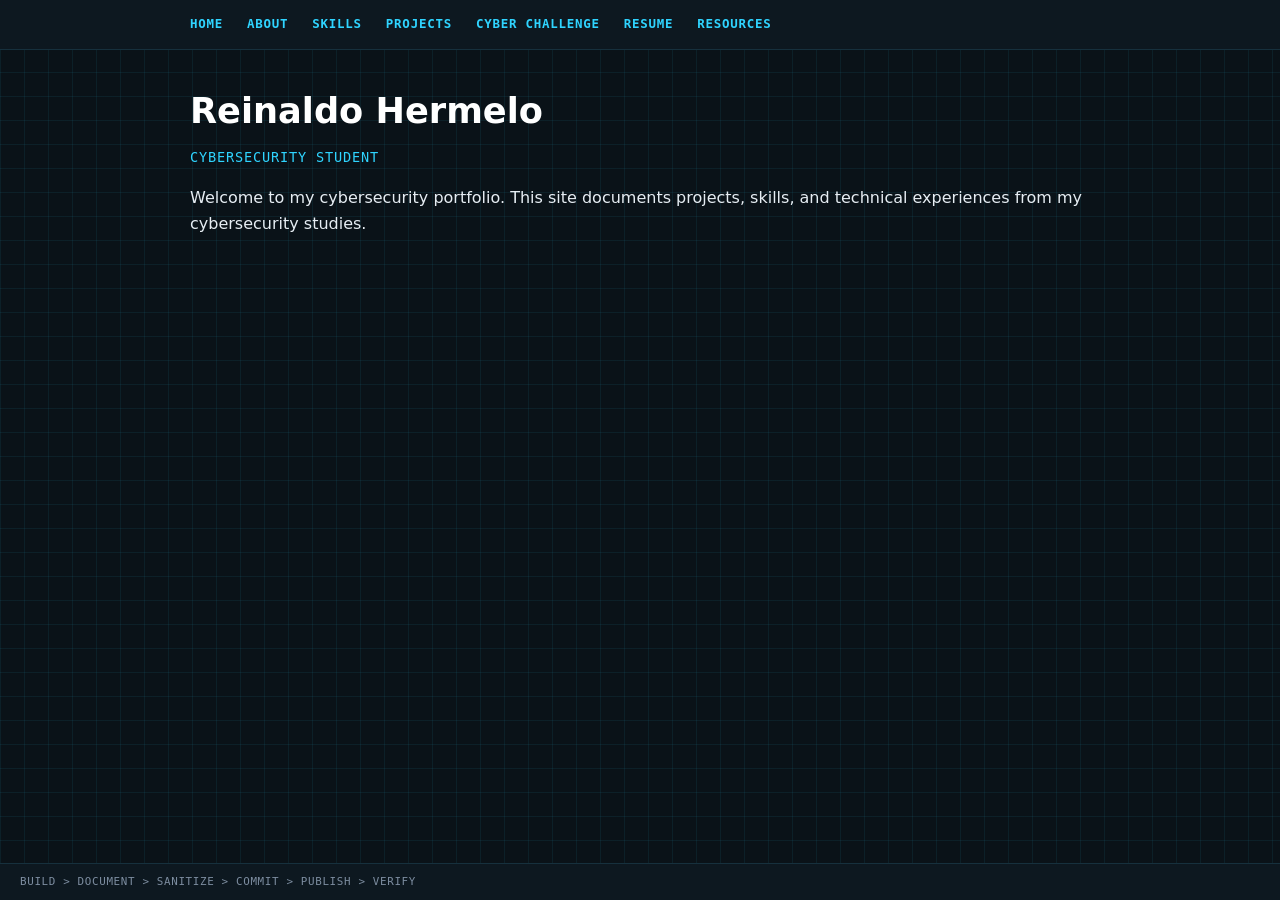
<file: index.html>
<!DOCTYPE html>
<html lang="en">
<head>
    <meta charset="UTF-8">
    <meta name="viewport" content="width=device-width, initial-scale=1.0">
    <title>My Cybersecurity Portfolio</title>
    <link rel="stylesheet" href="css/style.css">
</head>

<body>

    <nav>
        <a href="index.html">Home</a>
        <a href="about.html">About</a>
        <a href="skills.html">Skills</a>
        <a href="projects.html">Projects</a>
        <a href="challenge.html">Cyber Challenge</a>
        <a href="resume.html">Resume</a>
        <a href="resources.html">Resources</a>
    </nav>

    <h1>Reinaldo Hermelo</h1>

    <p>Cybersecurity Student</p>

    <p>
        Welcome to my cybersecurity portfolio.
        This site documents projects, skills, and technical
        experiences from my cybersecurity studies.
    </p>

</body>
</html>
</file>
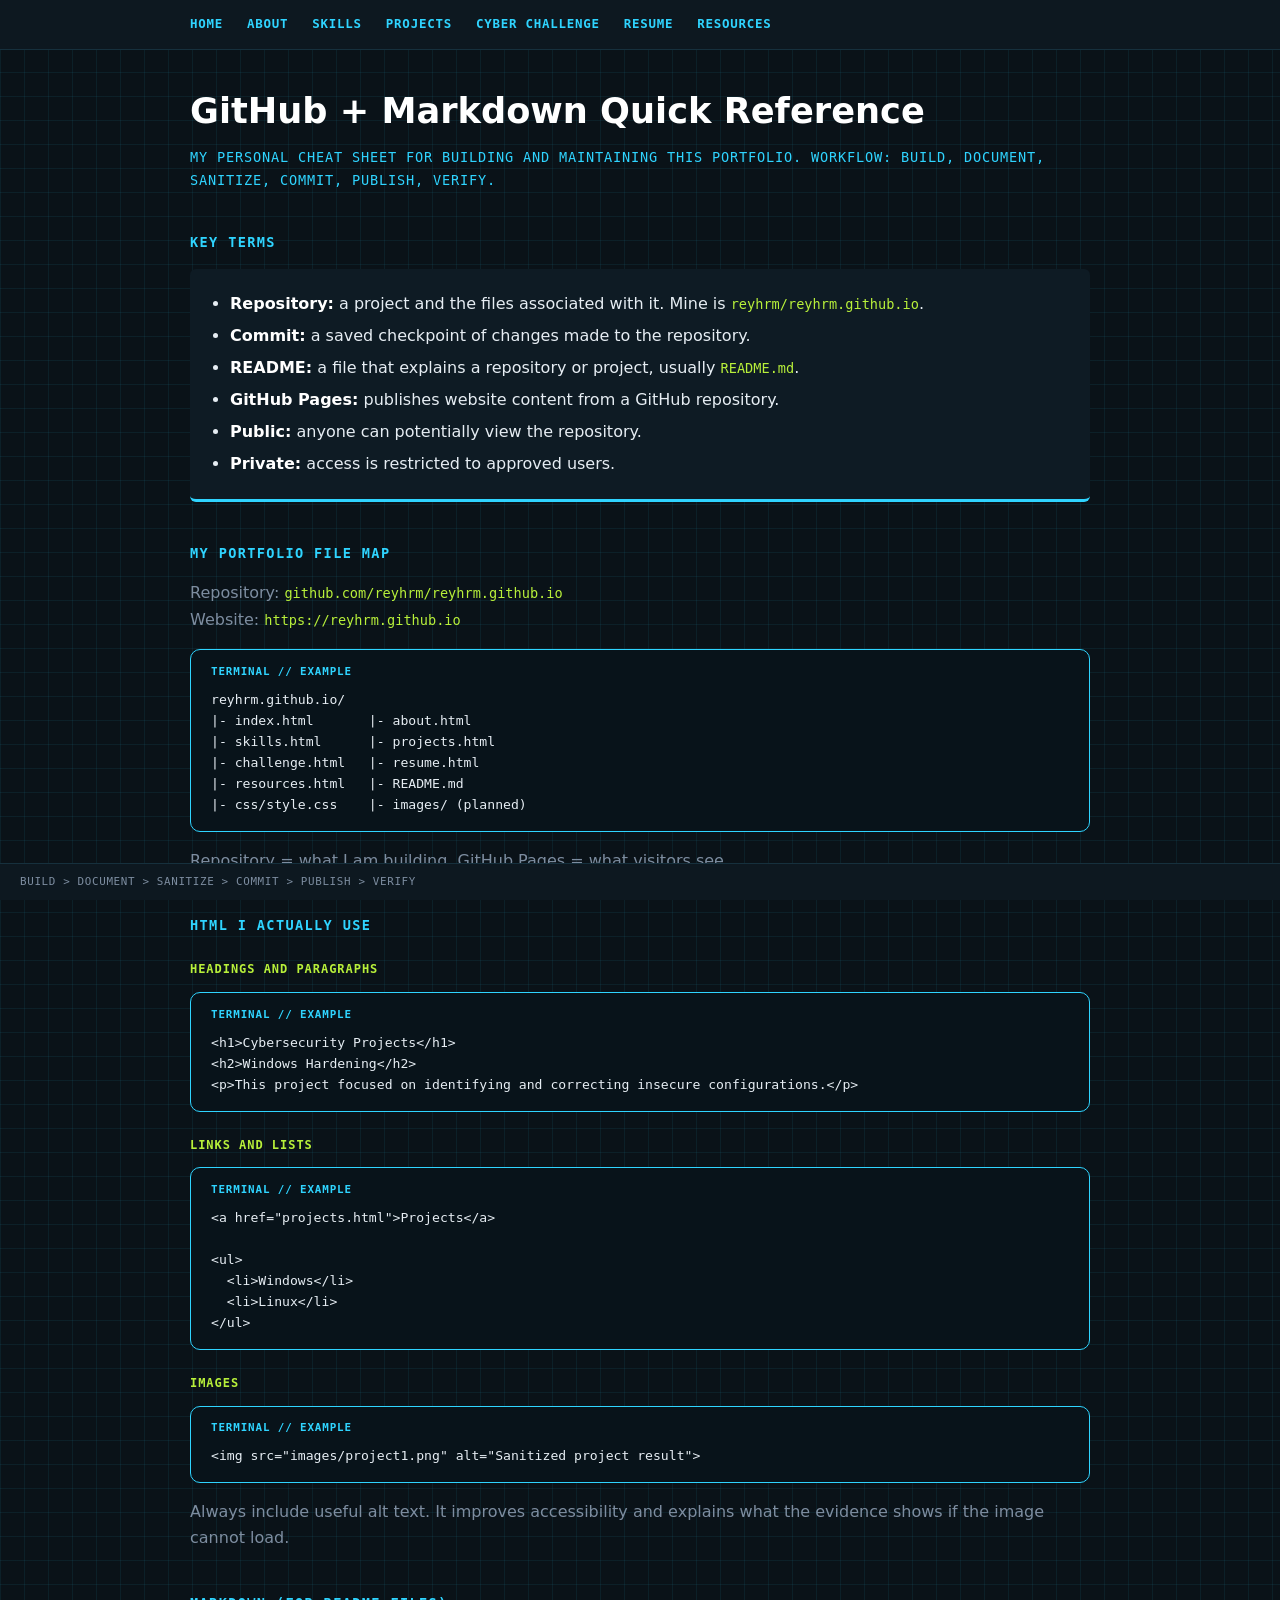
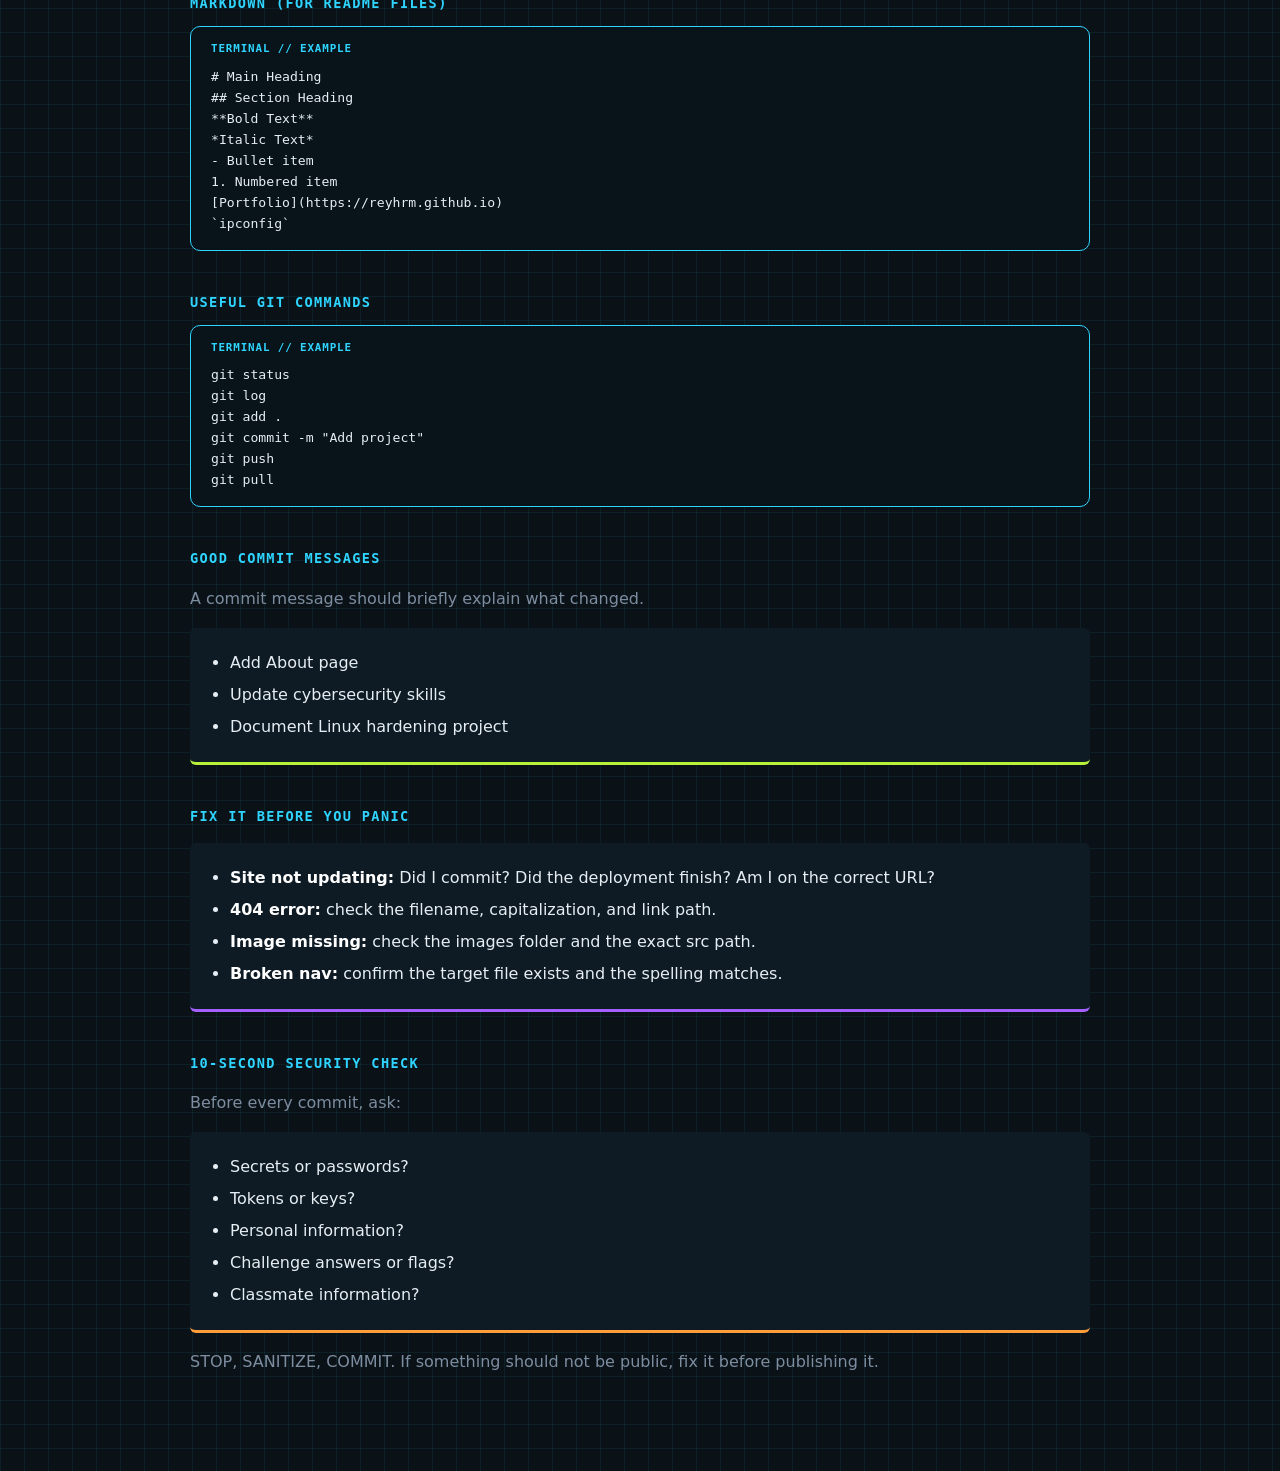
<file: resources.html>
<!DOCTYPE html>
<html lang="en">
<head>
    <meta charset="UTF-8">
    <meta name="viewport" content="width=device-width, initial-scale=1.0">
    <title>Resources | Reinaldo Hermelo</title>
    <link rel="stylesheet" href="css/style.css">
</head>

<body>

    <nav>
        <a href="index.html">Home</a>
        <a href="about.html">About</a>
        <a href="skills.html">Skills</a>
        <a href="projects.html">Projects</a>
        <a href="challenge.html">Cyber Challenge</a>
        <a href="resume.html">Resume</a>
        <a href="resources.html">Resources</a>
    </nav>

    <h1>GitHub + Markdown Quick Reference</h1>

    <p>
        My personal cheat sheet for building and maintaining this portfolio.
        Workflow: BUILD, DOCUMENT, SANITIZE, COMMIT, PUBLISH, VERIFY.
    </p>

    <h2>Key Terms</h2>
    <ul>
        <li><strong>Repository:</strong> a project and the files associated with it. Mine is <code>reyhrm/reyhrm.github.io</code>.</li>
        <li><strong>Commit:</strong> a saved checkpoint of changes made to the repository.</li>
        <li><strong>README:</strong> a file that explains a repository or project, usually <code>README.md</code>.</li>
        <li><strong>GitHub Pages:</strong> publishes website content from a GitHub repository.</li>
        <li><strong>Public:</strong> anyone can potentially view the repository.</li>
        <li><strong>Private:</strong> access is restricted to approved users.</li>
    </ul>

    <h2>My Portfolio File Map</h2>
    <p>Repository: <code>github.com/reyhrm/reyhrm.github.io</code><br>
    Website: <code>https://reyhrm.github.io</code></p>
    <pre>reyhrm.github.io/
|- index.html       |- about.html
|- skills.html      |- projects.html
|- challenge.html   |- resume.html
|- resources.html   |- README.md
|- css/style.css    |- images/ (planned)</pre>
    <p>Repository = what I am building. GitHub Pages = what visitors see.</p>

    <h2>HTML I Actually Use</h2>
    <h3>Headings and paragraphs</h3>
    <pre>&lt;h1&gt;Cybersecurity Projects&lt;/h1&gt;
&lt;h2&gt;Windows Hardening&lt;/h2&gt;
&lt;p&gt;This project focused on identifying and correcting insecure configurations.&lt;/p&gt;</pre>
    <h3>Links and lists</h3>
    <pre>&lt;a href="projects.html"&gt;Projects&lt;/a&gt;

&lt;ul&gt;
  &lt;li&gt;Windows&lt;/li&gt;
  &lt;li&gt;Linux&lt;/li&gt;
&lt;/ul&gt;</pre>
    <h3>Images</h3>
    <pre>&lt;img src="images/project1.png" alt="Sanitized project result"&gt;</pre>
    <p>Always include useful alt text. It improves accessibility and explains what the evidence shows if the image cannot load.</p>

    <h2>Markdown (for README files)</h2>
    <pre># Main Heading
## Section Heading
**Bold Text**
*Italic Text*
- Bullet item
1. Numbered item
[Portfolio](https://reyhrm.github.io)
`ipconfig`</pre>

    <h2>Useful Git Commands</h2>
    <pre>git status
git log
git add .
git commit -m "Add project"
git push
git pull</pre>

    <h2>Good Commit Messages</h2>
    <p>A commit message should briefly explain what changed.</p>
    <ul>
        <li>Add About page</li>
        <li>Update cybersecurity skills</li>
        <li>Document Linux hardening project</li>
    </ul>

    <h2>Fix It Before You Panic</h2>
    <ul>
        <li><strong>Site not updating:</strong> Did I commit? Did the deployment finish? Am I on the correct URL?</li>
        <li><strong>404 error:</strong> check the filename, capitalization, and link path.</li>
        <li><strong>Image missing:</strong> check the images folder and the exact src path.</li>
        <li><strong>Broken nav:</strong> confirm the target file exists and the spelling matches.</li>
    </ul>

    <h2>10-Second Security Check</h2>
    <p>Before every commit, ask:</p>
    <ul>
        <li>Secrets or passwords?</li>
        <li>Tokens or keys?</li>
        <li>Personal information?</li>
        <li>Challenge answers or flags?</li>
        <li>Classmate information?</li>
    </ul>
    <p>STOP, SANITIZE, COMMIT. If something should not be public, fix it before publishing it.</p>

</body>
</html>
</file>
<file: css/style.css>
/* Cybersecurity portfolio theme: dark grid, neon accents, terminal boxes */

:root {
    --bg: #0a1218;
    --card: #0e1b24;
    --bar: #0d1820;
    --line: #16303d;
    --text: #e6edf3;
    --muted: #7d8da0;
    --cyan: #2fd4ff;
    --lime: #b8f03a;
    --purple: #a460ff;
    --orange: #ff9d3a;
    --mono: "DejaVu Sans Mono", Consolas, Menlo, "Courier New", monospace;
}

* {
    box-sizing: border-box;
}

html {
    background: var(--bg);
}

body {
    margin: 0;
    min-height: 100vh;
    padding-bottom: 5rem;
    color: var(--text);
    font-family: "DejaVu Sans", Verdana, Arial, sans-serif;
    line-height: 1.65;
    background-color: var(--bg);
    background-image:
        linear-gradient(rgba(47, 212, 255, 0.07) 1px, transparent 1px),
        linear-gradient(90deg, rgba(47, 212, 255, 0.07) 1px, transparent 1px);
    background-size: 24px 24px;
}

/* Keep page content in a centered column */
body > * {
    width: min(900px, calc(100% - 2.5rem));
    margin-left: auto;
    margin-right: auto;
}

/* Top bar navigation */
body > nav {
    width: 100%;
    margin: 0 0 2.5rem 0;
    padding: 0.9rem max(1.25rem, calc((100% - 900px) / 2));
    display: flex;
    flex-wrap: wrap;
    gap: 0.5rem 1.5rem;
    background: var(--bar);
    border-bottom: 1px solid var(--line);
    font-family: var(--mono);
    font-size: 0.78rem;
    font-weight: bold;
    letter-spacing: 0.06em;
    text-transform: uppercase;
}

nav a {
    color: var(--cyan);
    text-decoration: none;
}

nav a:hover,
nav a:focus {
    color: var(--lime);
    text-decoration: underline;
}

h1 {
    margin-top: 0;
    margin-bottom: 0.4rem;
    font-size: 2.2rem;
    line-height: 1.2;
    color: #ffffff;
}

h1 + p {
    font-family: var(--mono);
    font-size: 0.85rem;
    letter-spacing: 0.06em;
    text-transform: uppercase;
    color: var(--cyan);
}

p {
    color: var(--muted);
}

p + p {
    color: var(--text);
}

h2 {
    margin: 2.5rem auto 0.75rem;
    font-family: var(--mono);
    font-size: 0.85rem;
    letter-spacing: 0.1em;
    text-transform: uppercase;
    color: var(--cyan);
}

h3 {
    margin: 1.5rem auto 0.5rem;
    font-family: var(--mono);
    font-size: 0.75rem;
    letter-spacing: 0.08em;
    text-transform: uppercase;
    color: var(--lime);
}

strong {
    color: #ffffff;
}

a {
    color: var(--cyan);
}

/* Lists become cards with a colored bottom edge */
ul {
    padding: 1rem 1.25rem 1rem 2.5rem;
    background: var(--card);
    border-radius: 6px;
    border-bottom: 3px solid var(--cyan);
    color: var(--text);
}

ul:nth-of-type(4n + 2) {
    border-bottom-color: var(--lime);
}

ul:nth-of-type(4n + 3) {
    border-bottom-color: var(--purple);
}

ul:nth-of-type(4n + 4) {
    border-bottom-color: var(--orange);
}

li {
    margin: 0.35rem 0;
}

/* Code blocks look like the terminal examples */
pre {
    position: relative;
    margin-top: 0.75rem;
    margin-bottom: 0.75rem;
    padding: 2.4rem 1.25rem 1rem;
    overflow-x: auto;
    background: #08131a;
    border: 1px solid var(--cyan);
    border-radius: 10px;
    font-family: var(--mono);
    font-size: 0.82rem;
    line-height: 1.6;
    color: var(--text);
}

pre::before {
    content: "TERMINAL // EXAMPLE";
    position: absolute;
    top: 0.8rem;
    left: 1.25rem;
    font-size: 0.68rem;
    font-weight: bold;
    letter-spacing: 0.08em;
    color: var(--cyan);
}

code {
    font-family: var(--mono);
    font-size: 0.85em;
    color: var(--lime);
}

pre code {
    color: inherit;
}

/* Footer strip showing the workflow */
body::after {
    content: "BUILD > DOCUMENT > SANITIZE > COMMIT > PUBLISH > VERIFY";
    position: fixed;
    left: 0;
    right: 0;
    bottom: 0;
    padding: 0.55rem 1.25rem;
    background: var(--bar);
    border-top: 1px solid var(--line);
    font-family: var(--mono);
    font-size: 0.68rem;
    letter-spacing: 0.06em;
    color: var(--muted);
}

@media (max-width: 600px) {
    h1 {
        font-size: 1.7rem;
    }

    body::after {
        font-size: 0.55rem;
    }
}
</file>
